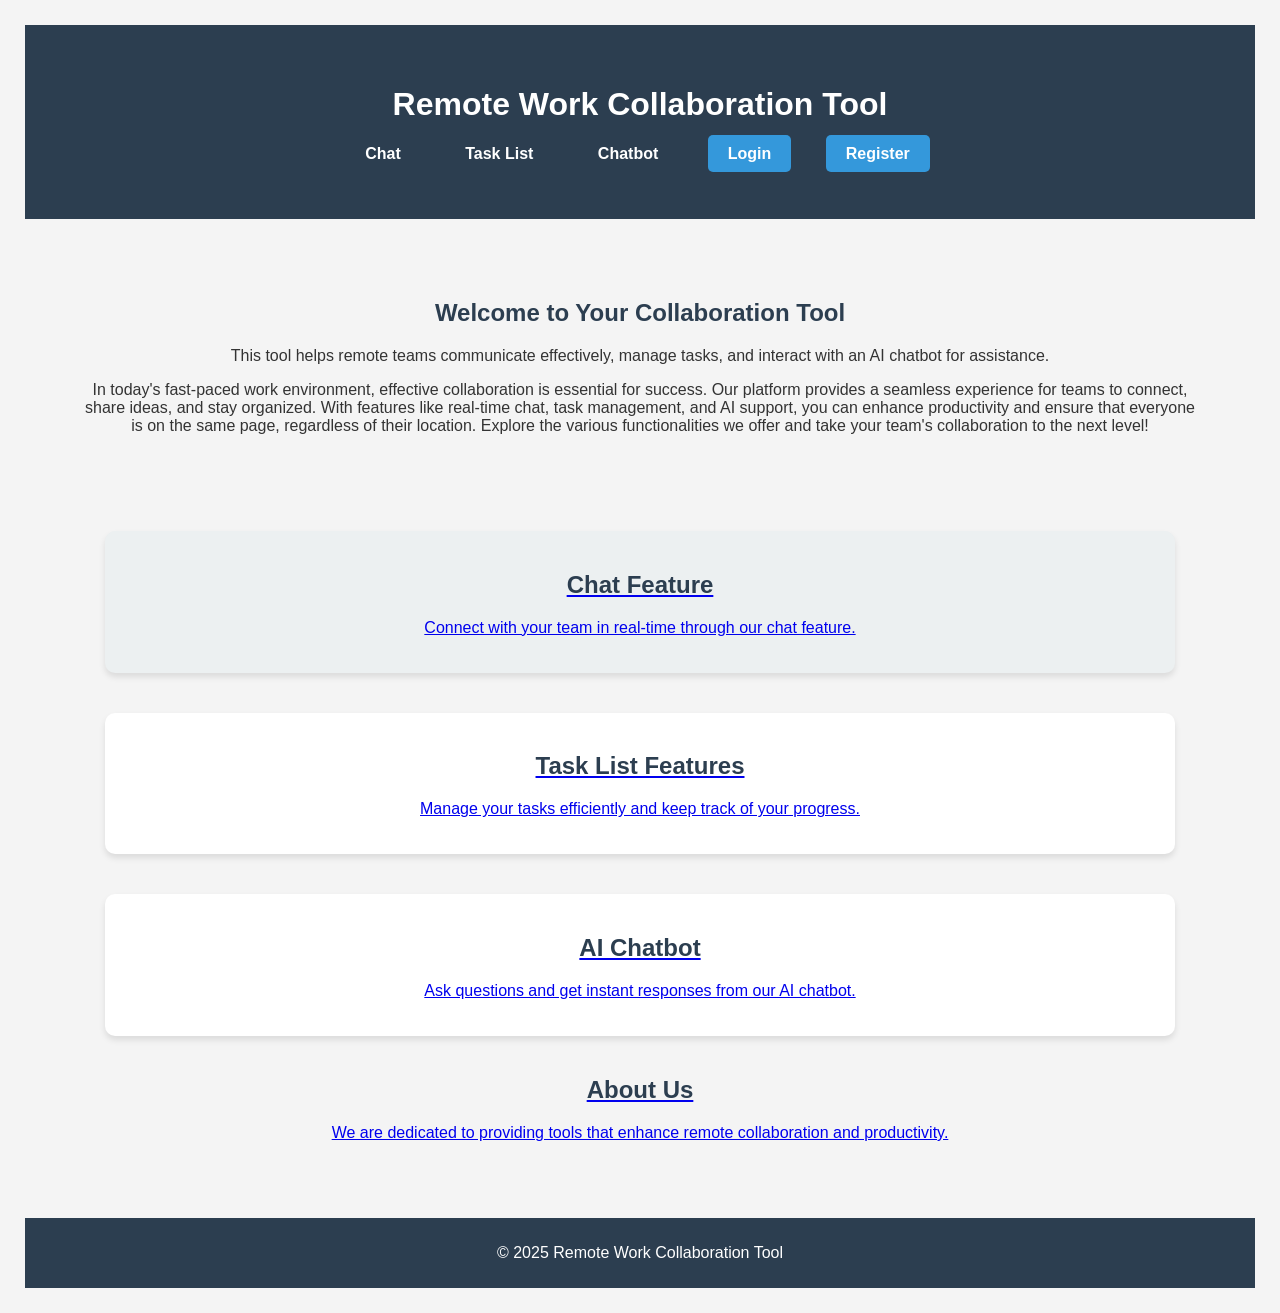
<file: index.html>
<!DOCTYPE html>
<html lang="en">
<head>
    <meta charset="UTF-8">
    <meta name="viewport" content="width=device-width, initial-scale=1.0">
    <title>Remote Work Collaboration Tool</title>
    <link rel="stylesheet" href="styles.css">
</head>
<body>
    <header>
        <h1>Remote Work Collaboration Tool</h1>
        <!-- <img src="OIP.jpg" alt="A beautiful landscape" width="500" height="300"> -->
        <nav>
            <ul>
                <li><a href="chat-page/chat.html">Chat</a></li>
                <li><a href="task-list/task.html">Task List</a></li>
                <li><a href="chatboot/chatboot.html">Chatbot</a></li>
                <li><a href="register-page/login-page/login.html" class="button"> Login</a></li>
                <li><a href="register-page/register.html" class="button">Register</a></li>
            </ul>
        </nav>
    </header>
    <main>
        <section id="home">
            <h2>Welcome to Your Collaboration Tool</h2>
            <p>
                This tool helps remote teams communicate effectively, manage tasks, and interact with an AI chatbot for assistance.
            </p>
            <p>
                In today's fast-paced work environment, effective collaboration is essential for success. Our platform provides a seamless experience for teams to connect, share ideas, and stay organized. With features like real-time chat, task management, and AI support, you can enhance productivity and ensure that everyone is on the same page, regardless of their location. Explore the various functionalities we offer and take your team's collaboration to the next level!
            </p>
        </section>
        <div class="grid-container">
            <a href="chat-page/chat.html">
                <section id="chat">
                    <h2>Chat Feature</h2>
                    <p id="info">Connect with your team in real-time through our chat feature.</p>
                </section>
            </a>
            </div>
            
            <div class="grid-container">
            <a href="task-list/task.html">
                <section id="tasks">
                    <h2>Task List Features</h2>
                    <p>Manage your tasks efficiently and keep track of your progress.</p>
                </section>
            </a>
           </div>
            <div class="grid-container">
            <a href="chatbot/chatbot.html">
                <section id="chatbot">
                    <h2>AI Chatbot</h2>
                    <p>Ask questions and get instant responses from our AI chatbot.</p>
                </section>
            </a>
        </div>
        <div >
            <a href="about/about.html">
                <section id="about">
                    <h2>About Us</h2>
                    <p>We are dedicated to providing tools that enhance remote collaboration and productivity.</p>
                </section>
            </a>
        </div>
        
    </main>
    <footer>
        <p>&copy; 2025 Remote Work Collaboration Tool</p>
    </footer>
    <script src="script.js"></script>
</body>
</html>
</file>
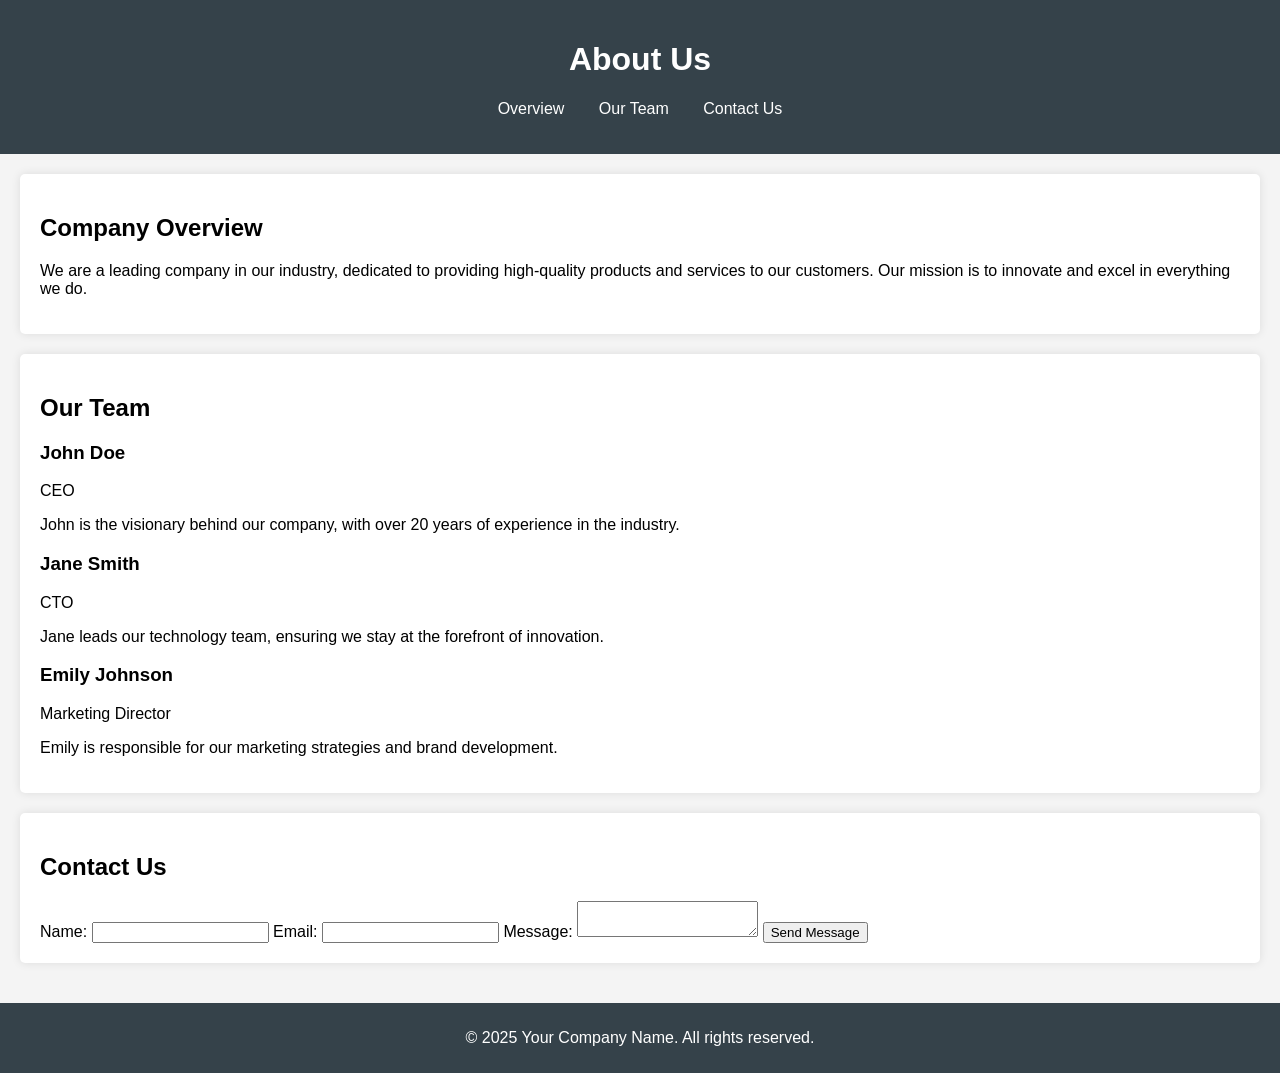
<file: about-us-page/about.html>
<!DOCTYPE html>
<html lang="en">
<head>
    <meta charset="UTF-8">
    <meta name="viewport" content="width=device-width, initial-scale=1.0">
    <title>About Us</title>
    <link rel="stylesheet" href="about.css">
</head>
<body>
    <header>
        <h1>About Us</h1>
        <nav>
            <ul>
                <li><a href="#overview">Overview</a></li>
                <li><a href="#team">Our Team</a></li>
                <li><a href="#contact">Contact Us</a></li>
            </ul>
        </nav>
    </header>
    <main>
        <section id="overview">
            <h2>Company Overview</h2>
            <p>We are a leading company in our industry, dedicated to providing high-quality products and services to our customers. Our mission is to innovate and excel in everything we do.</p>
        </section>
        <section id="team">
            <h2>Our Team</h2>
            <div class="team-member">
                <h3>John Doe</h3>
                <p>CEO</p>
                <p>John is the visionary behind our company, with over 20 years of experience in the industry.</p>
            </div>
            <div class="team-member">
                <h3>Jane Smith</h3>
                <p>CTO</p>
                <p>Jane leads our technology team, ensuring we stay at the forefront of innovation.</p>
            </div>
            <div class="team-member">
                <h3>Emily Johnson</h3>
                <p>Marketing Director</p>
                <p>Emily is responsible for our marketing strategies and brand development.</p>
            </div>
        </section>
        <section id="contact">
            <h2>Contact Us</h2>
            <form id="contact-form">
                <label for="name">Name:</label>
                <input type="text" id="name" required>
                <label for="email">Email:</label>
                <input type="email" id="email" required>
                <label for="message">Message:</label>
                <textarea id="message" required></textarea>
                <button type="submit">Send Message</button>
            </form>
            <div id="form-response"></div>
        </section>
    </main>
    <footer>
        <p>&copy; 2025 Your Company Name. All rights reserved.</p>
    </footer>
    <script src="about.css"></script>
</body>
</html>
</file>
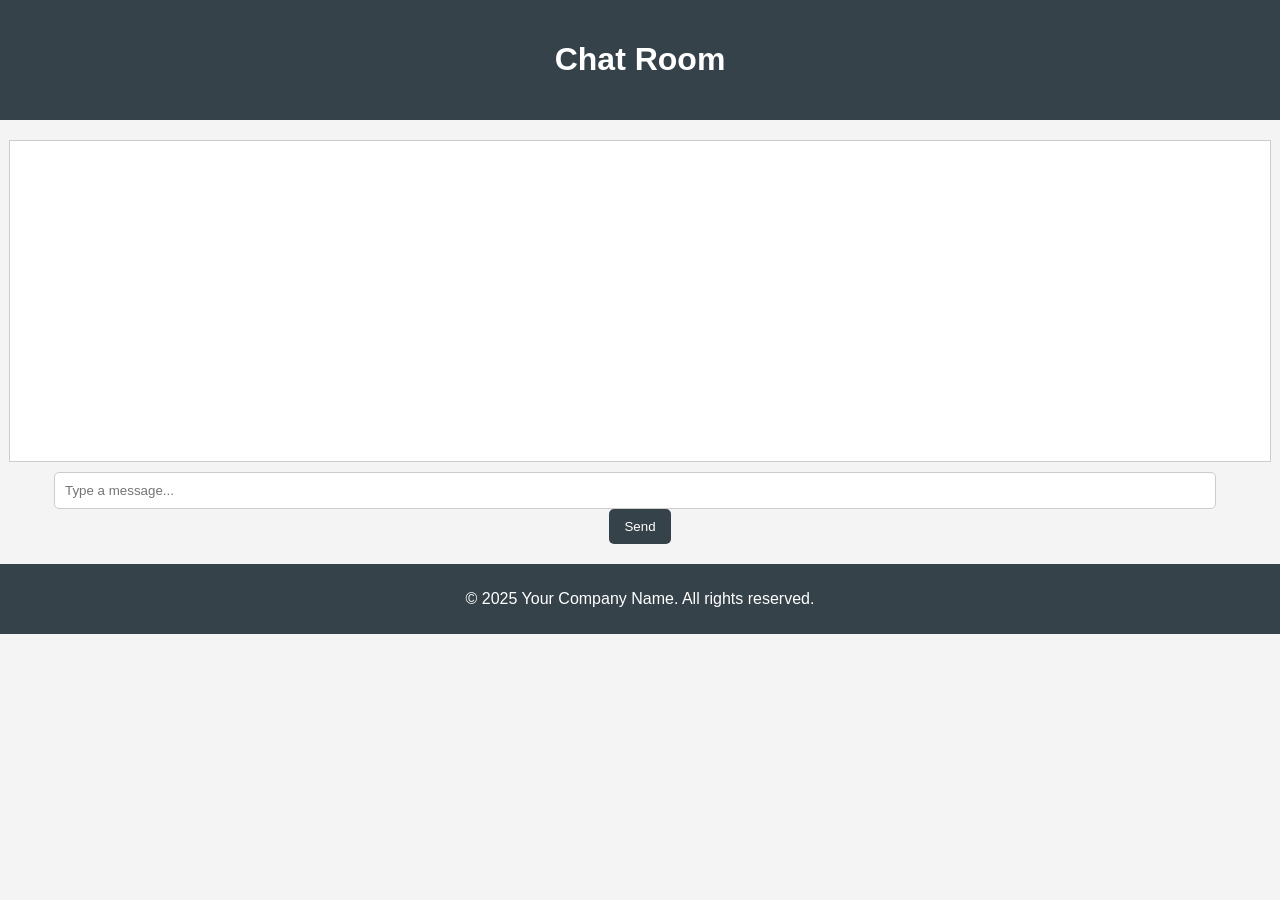
<file: chat-page/chat.html>
<!DOCTYPE html>
<html lang="en">
<head>
    <meta charset="UTF-8">
    <meta name="viewport" content="width=device-width, initial-scale=1.0">
    <title>Chat</title>
    <link rel="stylesheet" href="chat.css">
</head>
<body>
    <header>
        <h1>Chat Room</h1>
    </header>
    <main>
        <div class="chat-box" id="chat-box"></div>
        <input type="text" id="chat-input" placeholder="Type a message...">
        <button id="send-chat">Send</button>
    </main>
    <footer>
        <p>&copy; 2025 Your Company Name. All rights reserved.</p>
    </footer>
    <script src="chat.js"></script>
</body>
</html>
</file>
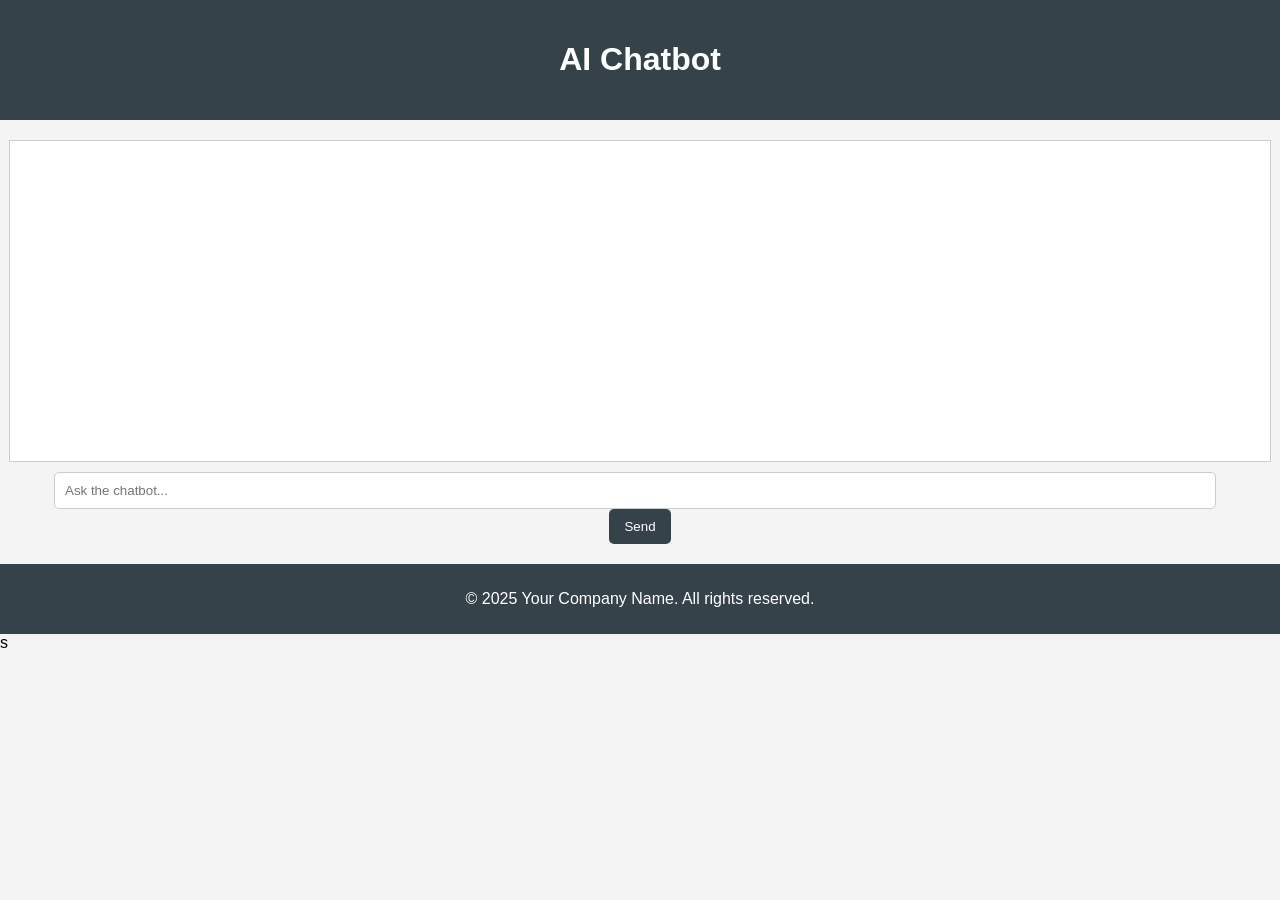
<file: chatboot/chatboot.html>
<!DOCTYPE html>
<html lang="en">
<head>
    <meta charset="UTF-8">
    <meta name="viewport" content="width=device-width, initial-scale=1.0">
    <title>AI Chatbot</title>
    <link rel="stylesheet" href="chatboot.css">
</head>
<body>
    <header>
        <h1>AI Chatbot</h1>
    </header>
    <main>
        <div class="chatbot-box" id="chatbot-box"></div>
        <input type="text" id="chatbot-input" placeholder="Ask the chatbot...">
        <button id="send-chatbot">Send</button>
    </main>
    <footer>
        <p>&copy; 2025 Your Company Name. All rights reserved.</p>
    </footer>
    <script src="chatboot.js"></script>
</body>
</html>s
</file>
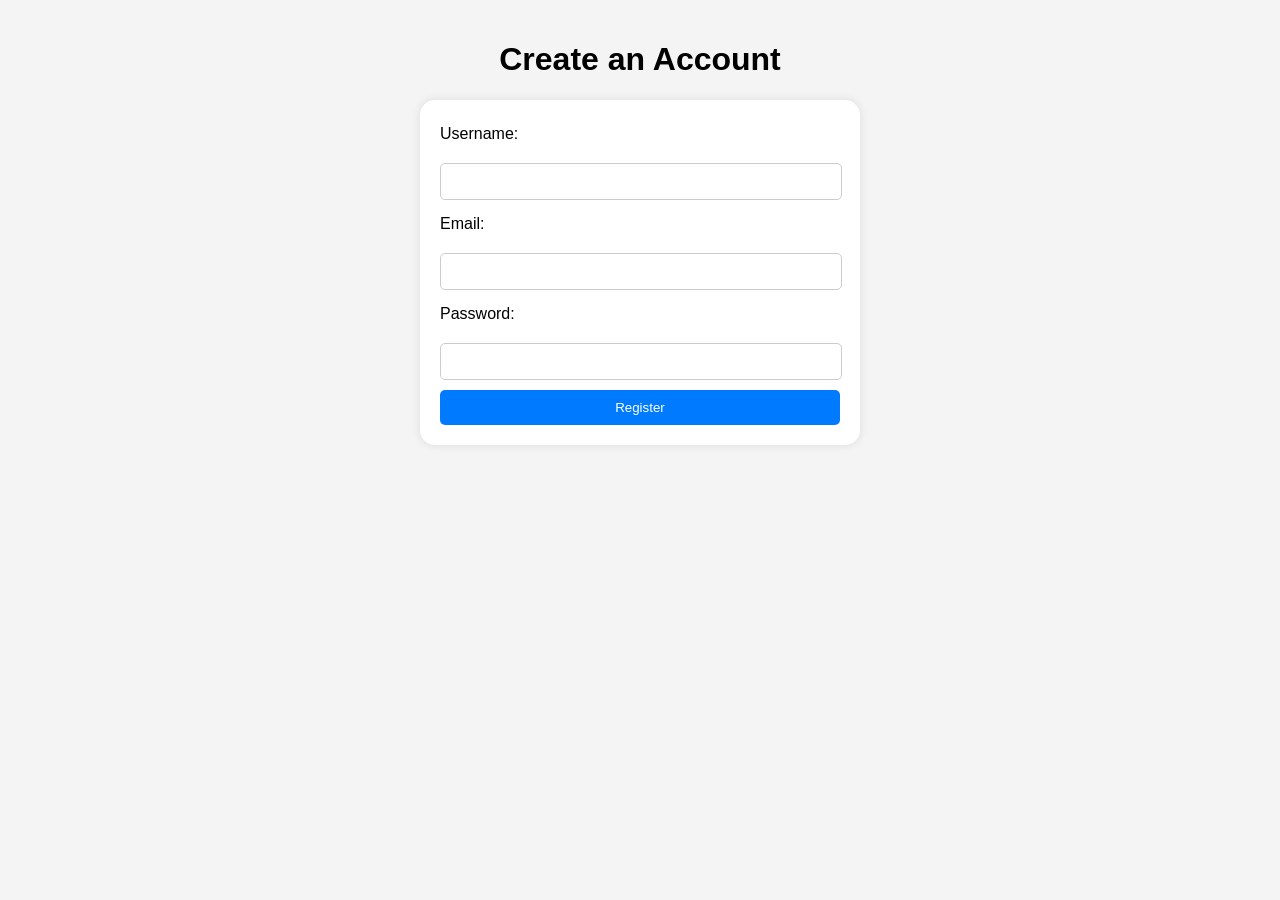
<file: register-page/register.html>
<!DOCTYPE html>
<html lang="en">
<head>
    <meta charset="UTF-8">
    <meta name="viewport" content="width=device-width, initial-scale=1.0">
    <title>Register</title>
    <link rel="stylesheet" href="register.css">
</head>
<body>
    <header>
        <h1>Create an Account</h1>
    </header>
    <main>
        <form id="register-form">
            <label for="username">Username:</label>
            <input type="text" id="username" required>
            <label for="email">Email:</label>
            <input type="email" id="email" required>
            <label for="password">Password:</label>
            <input type="password" id="password" required>
            <button type="submit">Register</button>
        </form>
        <div id="register-response"></div>
    </main>
    
    <script src="register.js"></script>
</body>
</html>
</file>
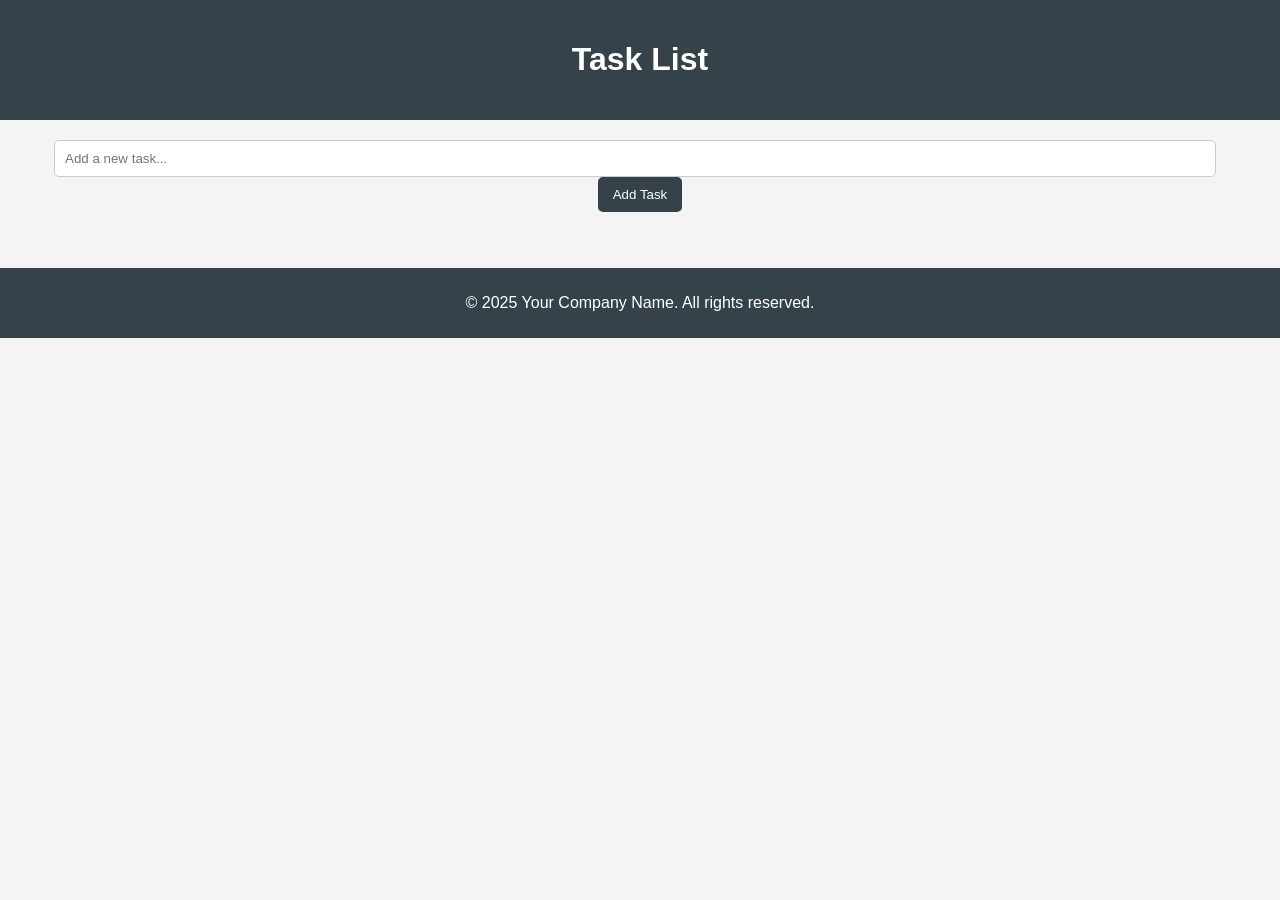
<file: task-list/task.html>
<!DOCTYPE html>
<html lang="en">
<head>
    <meta charset="UTF-8">
    <meta name="viewport" content="width=device-width, initial-scale=1.0">
    <title>Task List</title>
    <link rel="stylesheet" href="task.css">
</head>
<body>
    <header>
        <h1>Task List</h1>
    </header>
    <main>
        <input type="text" id="task-input" placeholder="Add a new task...">
        <button id="add-task">Add Task</button>
        <ul id="task-list"></ul>
    </main>
    <footer>
        <p>&copy; 2025 Your Company Name. All rights reserved.</p>
    </footer>
    <script src="task.js"></script>
</body>
</html>
</file>
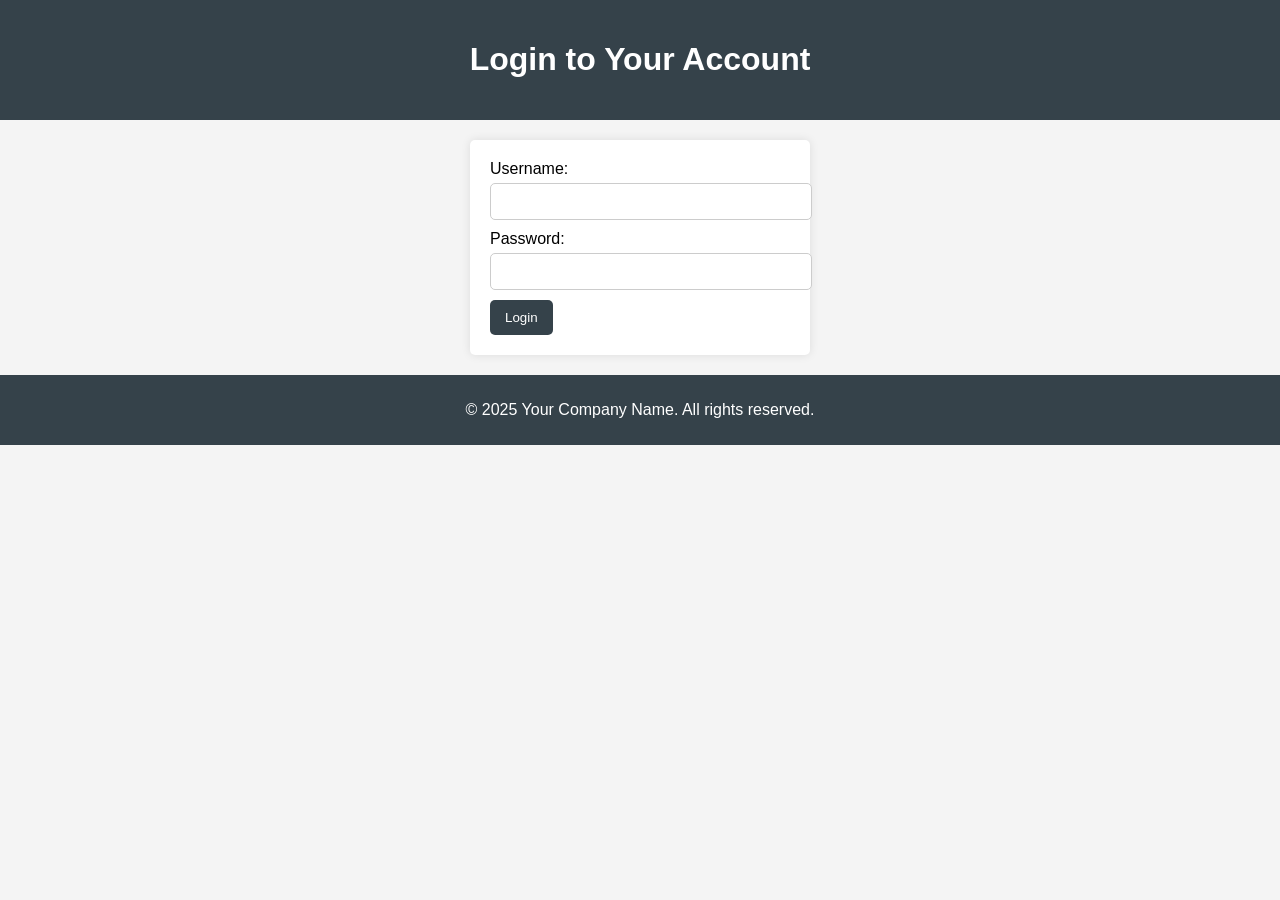
<file: register-page/login-page/login.html>
<!DOCTYPE html>
<html lang="en">
<head>
    <meta charset="UTF-8">
    <meta name="viewport" content="width=device-width, initial-scale=1.0">
    <title>Login</title>
    <link rel="stylesheet" href="login.css">
</head>
<body>
    <header>
        <h1>Login to Your Account</h1>
    </header>
    <main>
        <form id="login-form">
            <label for="username">Username:</label>
            <input type="text" id="username" required>
            <label for="password">Password:</label>
            <input type="password" id="password" required>
            <button type="submit">Login</button>
        </form>
        <div id="login-response"></div>
    </main>
    <footer>
        <p>&copy; 2025 Your Company Name. All rights reserved.</p>
    </footer>
    <script src="login.js"></script>
</body>
</html>
</file>
<file: styles.css>
/* General Styles */
body {
    font-family: Arial, sans-serif;
    margin: 0;
    padding: 25px;
    background-color: #f4f4f4; /* Light gray background */
    color: #333; /* Dark gray text */
}
#home {
    margin-bottom: 40px; /* Adds space below the home section */
    padding-bottom: 20px; /* Adds inner spacing */
}


/* Header Styling */
header {
    background-color: #2C3E50; /* Dark blue */
    color: white;
    padding: 40px;
    text-align: center;
}

nav ul {
    list-style: none;
    padding: 0;
}

nav ul li {
    display: inline;
    margin: 0 15px;
}

nav ul li a {
    color: white;
    text-decoration: none;
    font-weight: bold;
    padding: 10px 15px;
}

nav ul li a.button {
    background-color: #3498db; /* Teal Blue */
    padding: 10px 20px;
    border-radius: 5px;
}

nav ul li a.button:hover {
    background-color: #2980b9; /* Darker Blue */
}

/* Main Section Styling */
main {
    padding: 60px;
    text-align: center;
}

h2 {
    color: #2C3E50; /* Dark Blue */
}

/* Grid Container */
.grid-container {
    display: grid;
    grid-template-columns: repeat(auto-fit, minmax(250px, 1fr));
    gap: 20px;
    padding: 20px;
}

.grid-container section {
    background-color: white;
    padding: 20px;
    border-radius: 10px;
    box-shadow: 0px 4px 6px rgba(0, 0, 0, 0.1);
}

/* Footer Styling */
footer {
    background-color: #2C3E50;
    color: white;
    text-align: center;
    padding: 10px;
}

/* Buttons */
button, .button {
    background-color: #2ecc71; /* Soft Green */
    color: white;
    padding: 10px 20px;
    border: none;
    border-radius: 5px;
    cursor: pointer;
}

button:hover, .button:hover {
    background-color: #27ae60; /* Darker Green */
}

/* Chat Section */
/* #chat {
    background-color: #ecf0f1; /* Light Blue */
   
    
/*} */
#info{
    text-decoration: none;
}
#chat {
    background-color: #ecf0f1; /* Light Blue */
    text-decoration: none;
   
    
}

/* Responsive Design */
@media (max-width: 768px) {
    .grid-container {
        grid-template-columns: 1fr;
    }
}
</file>
<file: about-us-page/about.css>
body {
    font-family: Arial, sans-serif;
    margin: 0;
    padding: 0;
    background-color: #f4f4f4;
}

header {
    background: #35424a;
    color: #ffffff;
    padding: 20px 0;
    text-align: center;
}

nav ul {
    list-style: none;
    padding: 0;
}

nav ul li {
    display: inline;
    margin: 0 15px;
}

nav ul li a {
    color: #ffffff;
    text-decoration: none;
}

main {
    padding: 20px;
}

section {
    background: #ffffff;
    border-radius: 5px;
    box-shadow: 0 0 10px rgba(0, 0, 0, 0.1);
    margin-bottom: 20px;
    padding: 20px;
}

.team-member {
    margin-bottom: 15px;
}

footer {
 text-align: center;
    padding: 10px 0;
    background: #35424a;
    color: #ffffff;
    position: relative;
    bottom: 0;
    width: 100%;
}
</file>
<file: chat-page/chat.css>
body {
    font-family: Arial, sans-serif;
    margin: 0;
    padding: 0;
    background-color: #f4f4f4;
}

header {
    background: #35424a;
    color: #ffffff;
    padding: 20px 0;
    text-align: center;
}

main {
    padding: 20px;
    display: flex;
    flex-direction: column;
    align-items: center;
}

.chat-box {
    width: 100%;
    height: 300px;
    border: 1px solid #ccc;
    overflow-y: auto;
    padding: 10px;
    background: #ffffff;
    margin-bottom: 10px;
}

input[type="text"] {
    width: calc(100% - 100px);
    padding: 10px;
    margin-right: 10px;
    border: 1px solid #ccc;
    border-radius: 5px;
}

button {
    padding: 10px 15px;
    background: #35424a;
    color: #ffffff;
    border: none;
    border-radius: 5px;
    cursor: pointer;
}

button:hover {
    background: #2c3e50;
}

footer {
    text-align: center;
    padding: 10px 0;
    background: #35424a;
    color: #ffffff;
    position: relative;
    bottom: 0;
    width: 100%;
}
</file>
<file: chatboot/chatboot.css>
body {
    font-family: Arial, sans-serif;
    margin: 0;
    padding: 0;
    background-color: #f4f4f4;
}

header {
    background: #35424a;
    color: #ffffff;
    padding: 20px 0;
    text-align: center;
}

main {
    padding: 20px;
    display: flex;
    flex-direction: column;
    align-items: center;
}

.chatbot-box {
    width: 100%;
    height: 300px;
    border: 1px solid #ccc;
    overflow-y: auto;
    padding: 10px;
    background: #ffffff;
    margin-bottom: 10px;
}

input[type="text"] {
    width: calc(100% - 100px);
    padding: 10px;
    margin-right: 10px;
    border: 1px solid #ccc;
    border-radius: 5px;
}

button {
    padding: 10px 15px;
    background: #35424a;
    color: #ffffff;
    border: none;
    border-radius: 5px;
    cursor: pointer;
}

button:hover {
    background: #2c3e50;
}

footer {
    text-align: center;
    padding: 10px 0;
    background: #35424a;
    color: #ffffff;
    position: relative;
    bottom: 0;
    width: 100%;
}
</file>
<file: register-page/register.css>
body {
    font-family: Arial, sans-serif;
    margin: 0;
    padding: 20px;
    background-color: #f4f4f4;
}

header {
    text-align: center;
    margin-bottom: 10px;
}

form {
    background: white;
    padding: 20px;
    border-radius: 15px;
    box-shadow: 0 0 10px rgba(0, 0, 0, 0.1);
    max-width: 400px;
    margin: auto;
}

label {
    display: block;
    margin-top: 5px; /* Add margin to the top of the label */
    margin-right: 20px; /* Add right margin to the label */
}

input {
    width: calc(100% - 20px); /* Adjust width to account for right margin */
    padding: 10px;
    margin-bottom: 10px;
    border: 1px solid #ccc;
    border-radius: 5px;
    margin-top: 20px; /* Add margin to the top of the input */
    margin-right: 20px; /* Add right margin to the input */
}

button {
    background-color: #007BFF;
    color: white;
    padding: 10px;
    border: none;
    border-radius: 5px;
    cursor: pointer;
    width: 100%;
}

button:hover {
    background-color: #0056b3;
}

#register-response {
    text-align: center;
    margin-top: 20px;
    color: green;
}
</file>
<file: task-list/task.css>
body {
    font-family: Arial, sans-serif;
    margin: 0;
    padding: 0;
    background-color: #f4f4f4;
}

header {
    background: #35424a;
    color: #ffffff;
    padding: 20px 0;
    text-align: center;
}

main {
    padding: 20px;
    display: flex;
    flex-direction: column;
    align-items: center;
}

input[type="text"] {
    width: calc(100% - 100px);
    padding: 10px;
    margin-right: 10px;
    border: 1px solid #ccc;
    border-radius: 5px;
}

button {
    padding: 10px 15px;
    background: #35424a;
    color: #ffffff;
    border: none;
    border-radius: 5px;
    cursor: pointer;
}

button:hover {
    background: #2c3e50;
}

ul {
    list-style-type: none;
    padding: 0;
    margin-top: 20px;
    width: 100%;
}

li {
    background: #ffffff;
    margin: 5px 0;
    padding: 10px;
    border-radius: 5px;
    box-shadow: 0 0 5px rgba(0, 0, 0, 0.1);
}

footer {
    text-align: center;
    padding: 10px 0;
    background: #35424a;
    color: #ffffff;
    position: relative;
    bottom: 0;
    width: 100%;
}
</file>
<file: register-page/login-page/login.css>
body {
    font-family: Arial, sans-serif;
    margin: 0;
    padding: 0;
    background-color: #f4f4f4;
}

header {
    background: #35424a;
    color: #ffffff;
    padding: 20px 0;
    text-align: center;
}

main {
    padding: 20px;
    display: flex;
    justify-content: center;
}

form {
    background: #ffffff;
    border-radius: 5px;
    box-shadow: 0 0 10px rgba(0, 0, 0, 0.1);
    padding: 20px;
    width: 300px;
}

label {
    display: block;
    margin-bottom: 5px;
}

input[type="text"],
input[type="password"] {
    width: 100%;
    padding: 10px;
    margin-bottom: 10px;
    border: 1px solid #ccc;
    border-radius: 5px;
}

button {
    padding: 10px 15px;
    background: #35424a;
    color: #ffffff;
    border: none;
    border-radius: 5px;
    cursor: pointer;
}

button:hover {
    background: #2c3e50;
}

footer {
    text-align: center;
    padding: 10px 0;
    background: #35424a;
    color: #ffffff;
    position: relative;
    bottom: 0;
    width: 100%;
}
</file>
